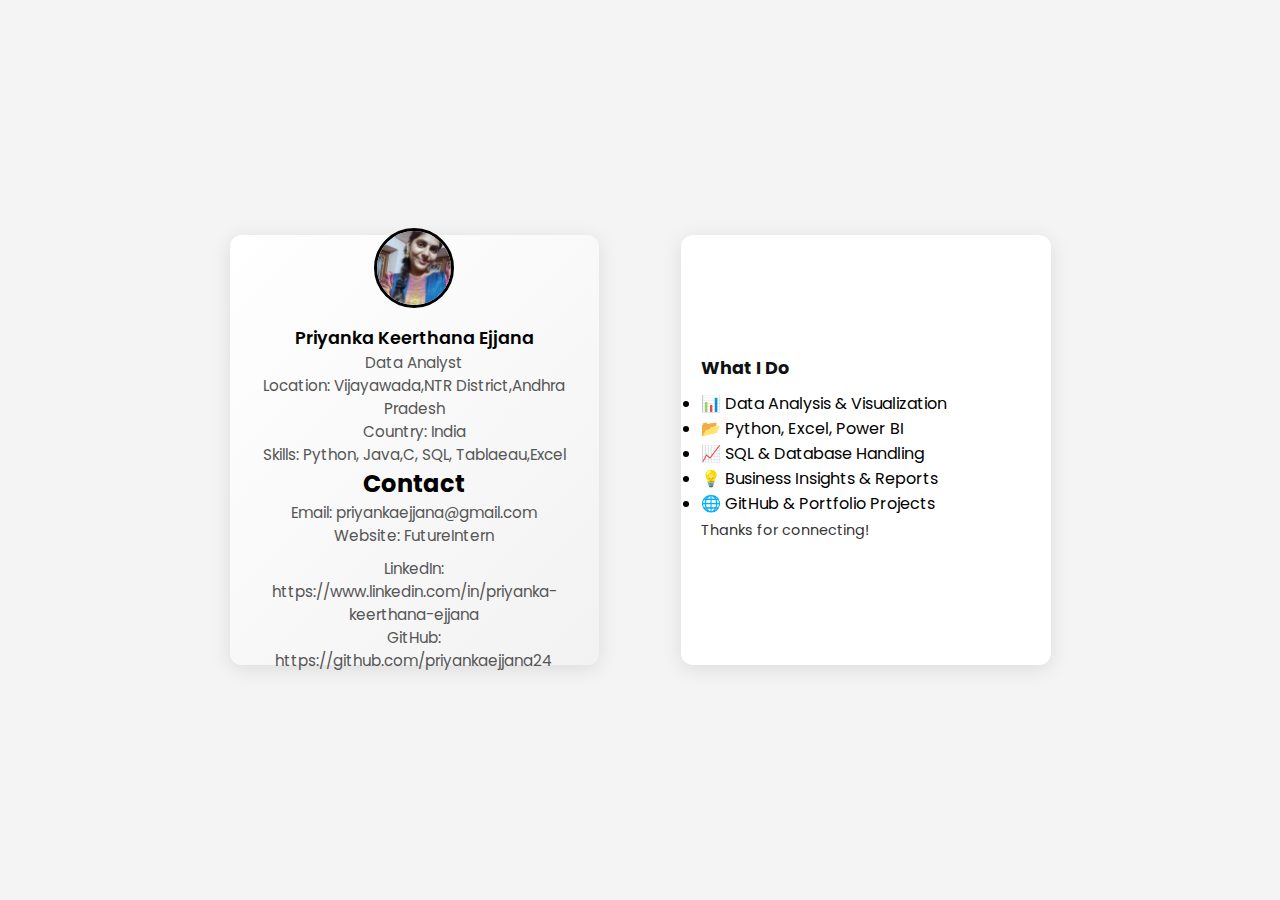
<file: index.html>
<!DOCTYPE html>
<html lang="en">
<head>
  <meta charset="UTF-8" />
  <meta name="viewport" content="width=device-width, initial-scale=1.0" />
  <title>Business Card - Priyanka Ejjana</title>
  <link href="https://fonts.googleapis.com/css2?family=Poppins:wght@400;600&display=swap" rel="stylesheet">
  <link rel="stylesheet" href="style.css" />
</head>
<body>
  <div class="card-container">
    <!-- FRONT SIDE -->
        <div class="card front">
          <div class="left">
            <img src="card.png" class="profile-img" alt="Profile Photo" height="100px" width="100px"/>
          </div>
            <div class="info">
              <h1>Priyanka Keerthana Ejjana</h1>
              <p>Data Analyst </p>
              <p>Location:</strong> Vijayawada,NTR District,Andhra Pradesh</p>
              <p>Country:</strong> India </p>
              <p>Skills:</strong> Python, Java,C, SQL, Tablaeau,Excel </p>
            <h2>Contact</h2>
            <p>Email: </strong>priyankaejjana@gmail.com</p>
            <p>Website: </strong>FutureIntern </p>
            </div>
          <div class="socials">
            <p>LinkedIn:</strong> https://www.linkedin.com/in/priyanka-keerthana-ejjana</p>
            <p>GitHub:</strong> https://github.com/priyankaejjana24 </p>
          </div>
        </div>
      <div class="card back">
          <h2>What I Do</h2>
        <ul>
          <li>📊 Data Analysis & Visualization</li>
          <li>📂 Python, Excel, Power BI</li>
          <li>📈 SQL & Database Handling</li>
          <li>💡 Business Insights & Reports</li>
          <li>🌐 GitHub & Portfolio Projects</li>
        </ul>
        <p class="note">Thanks for connecting!</p>
      </div>
        
  </div>
  
</body>
</html>
</file>
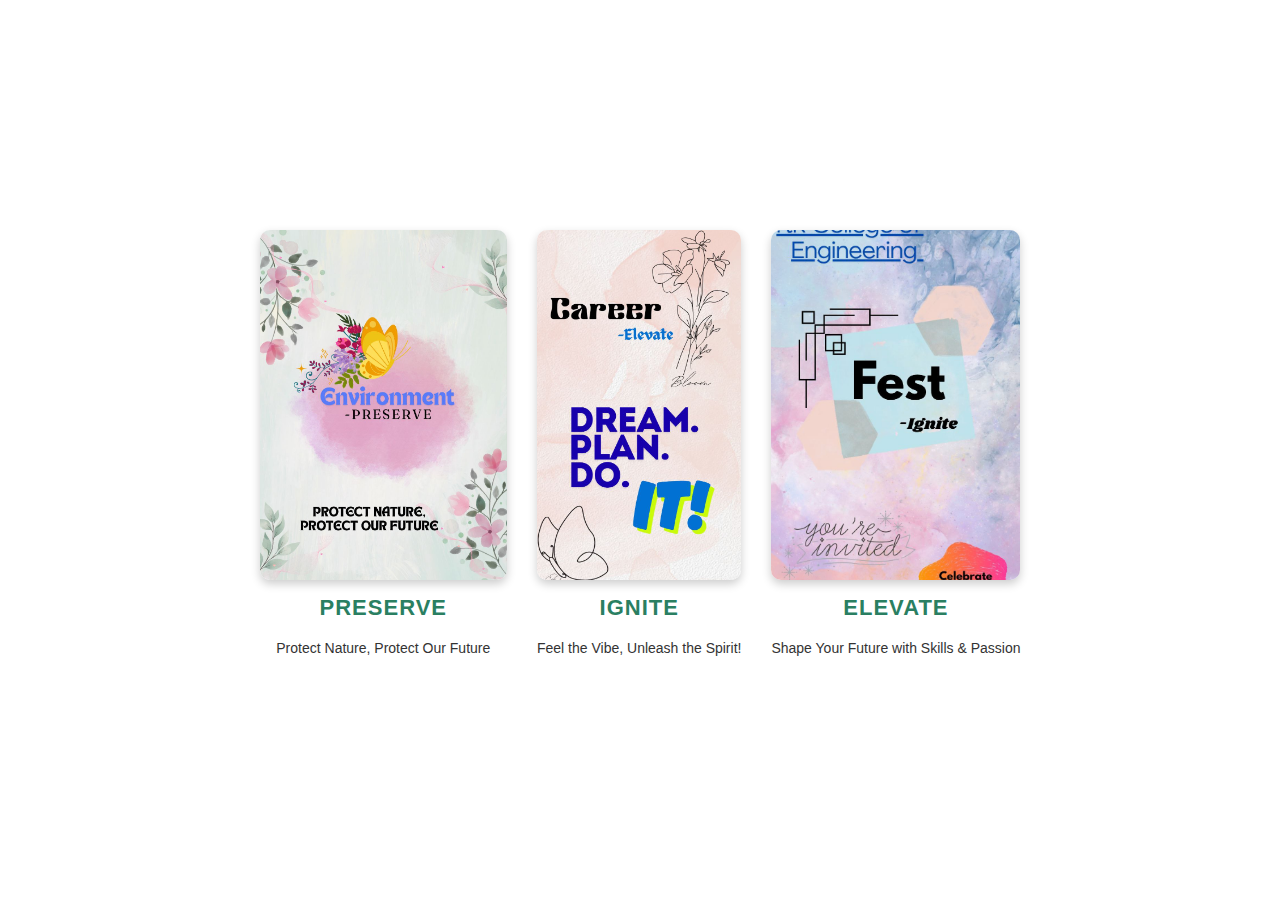
<file: internship_tasks.html>
<DOCUMENTTYPE html>
<html lang-"en">
    <head>
        <meta charset="'UTF-8">
        <meta name="viewport"content="width=device-width", initial-scale="1.0">
        <title>Posters and Filters</title>
        <link rel="stylesheet"href="internship_tasks.css">
    </head>
    <body>
        <div class="poster-gallery">

  <div class="poster-item">
    <img src="Poster1.png" alt="Environment Poster">
    <h2>Preserve</h2>
    <p>Protect Nature, Protect Our Future</p>
  </div>

  <div class="poster-item">
    <img src="Poster2.png" alt="Career Poster">
    <h2>Ignite</h2>
    <p>Feel the Vibe, Unleash the Spirit!</p>
  </div>

  <div class="poster-item">
    <img src="Poster3.png" alt="College Fest Poster">
    <h2>Elevate</h2>
    <p>Shape Your Future with Skills & Passion</p>
  </div>
    </body>
</html>
</file>
<file: style.css>
* {
  margin: 0;
  padding: 0;
  box-sizing: border-box;
}

body {
  background: #f4f4f4;
  font-family: 'Poppins', sans-serif;
  display: flex;
  justify-content: center;
  align-items: center;
  height: 100vh;
}

.card-container {
  display: flex;
  flex-direction: row;
  align-items: center;
  justify-content: space-between;
  gap: 1rem;
  flex-wrap: wrap;
}

/* Pocket size: 3.5in x 2in => 336px x 192px at 96dpi */
.card {
  width: 336px;
  height: 430px;
  border-radius: 12px;
  box-shadow: 0 4px 20px rgba(0,0,0,0.1);
  background: white;
  padding: 20px;
  display: flex;
  flex-direction: column;
  justify-content: center;
}




.front {
  align-items: center;
  text-align: center;
  background: linear-gradient(135deg, #ffffff, #f2f2f2);
  width: 45%;
}

.profile-img {
  width: 80px;
  height: 80px;
  border-radius: 50%;
  object-fit: cover;
  border: 3px solid #000;
  margin-bottom: 10px;
}

.front h1 {
  font-size: 1.1rem;
  font-weight: 600;
  text-align: center;
}

.front p {
  font-size: 0.95rem;
  color: #555;
}

.back{
  width: 45%;
}

.back h2 {
  font-size: 1.1rem;
  margin-bottom: 10px;
  color: #111;
}

.back p {
  font-size: 0.9rem;
  margin: 4px 0;
  color: #333;
}

.socials {
  margin-top: 10px;
}
</file>
<file: internship_tasks.css>
body {
  background-color: white;
  font-family: 'Segoe UI', Tahoma, Geneva, Verdana, sans-serif;
  display: flex;
  justify-content: center;
  align-items: center;
  height: 100vh;
  margin: 0;
}

.poster-text {
  max-width: 600px;
  text-align: left;
  padding: 20px;
  color: #2e2e2e;
}

.poster-text h1 {
  font-size: 28px;
  font-weight: bold;
  color: #1a1a1a;
  margin-bottom: 20px;
}

.poster-text p {
  font-size: 18px;
  line-height: 1.6;
}
.poster-gallery {
  display: flex;
  justify-content: center;
  gap: 30px;
  flex-wrap: wrap;
  margin: 40px 20px;
}

.poster-item {
  text-align: center;
  max-width: 250px;
}

.poster-item img {
  width: 100%;
  height: 350px;
  object-fit: cover;
  border-radius: 10px;
  box-shadow: 0 4px 10px rgba(0,0,0,0.2);
  transition: transform 0.3s ease;
}

.poster-item img:hover {
  transform: scale(1.05);
}

.poster-item h2 {
  margin-top: 15px;
  font-size: 22px;
  color: #2a7f62;
  letter-spacing: 1px;
  text-transform: uppercase;
}

.poster-item p {
  font-size: 14px;
  margin-top: 5px;
  color: #333;
}
</file>
